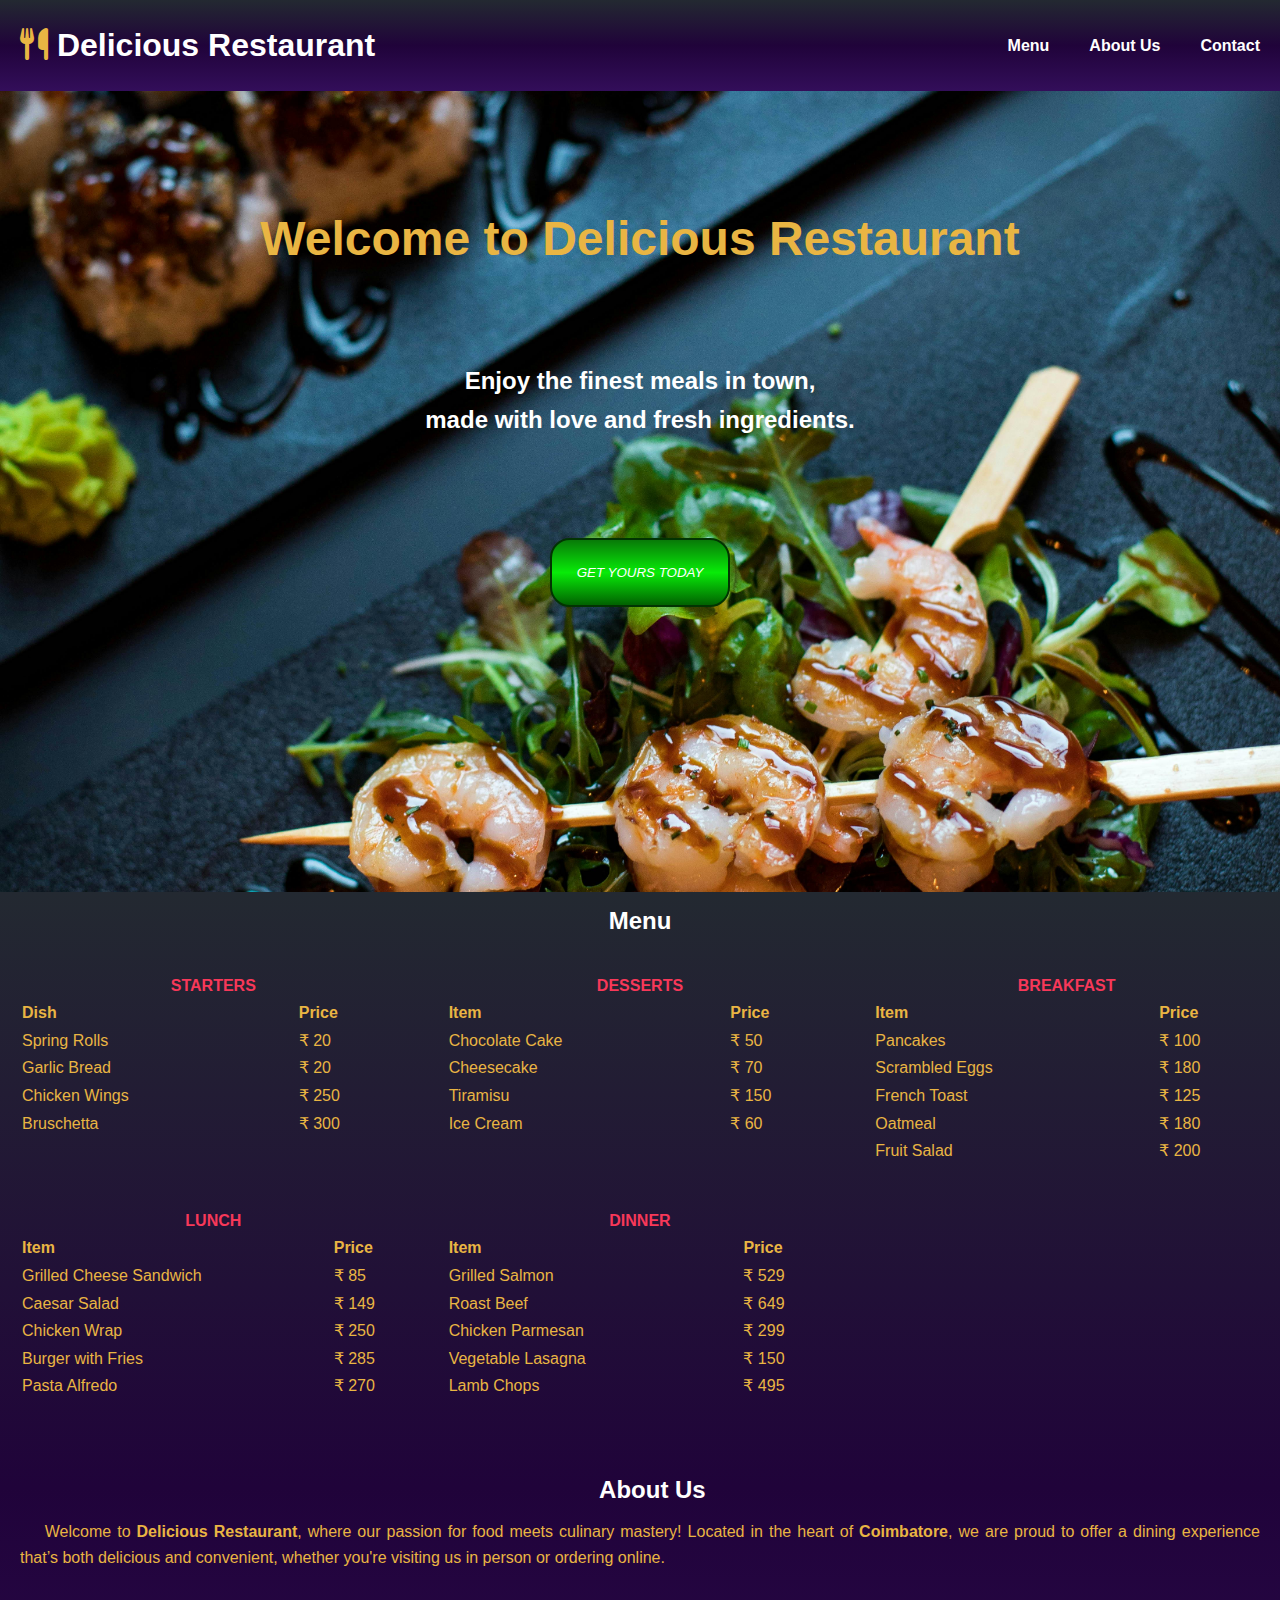
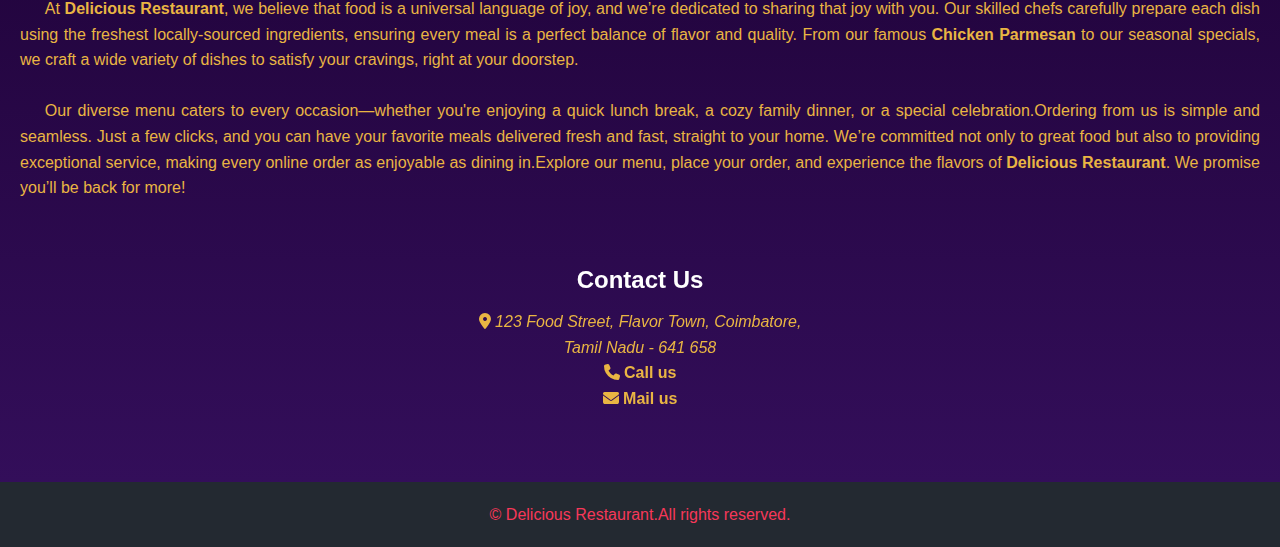
<file: index.html>
<!DOCTYPE html>
<html lang="en">
<head>
    <meta charset="UTF-8">
    <meta name="viewport" content="width=device-width, initial-scale=1.0">
    <title>Delicious Restaurant-Best Restaurant in Coimbatore</title>
    <link rel="stylesheet" href="https://cdnjs.cloudflare.com/ajax/libs/font-awesome/6.6.0/css/all.min.css">
    <link rel="stylesheet" href="style.css">
</head>
<body>
    <!-- Header -->
    <header>
        <div class="container">
            <h1><i class="fa-solid fa-utensils"></i> Delicious Restaurant</h1>
            <nav>
                <ul>
                    <li><a href="#menu-content"><h4>Menu</h4></a></li>
                    <li><a href="#about"><h4>About Us</h4></a></li>
                    <li><a href="#contact"><h4>Contact</h4></a></li>
                </ul>
            </nav>
        </div>
    </header>

    <!-- Hero Section -->
    <section class="hero">
        <h2>Welcome to Delicious Restaurant</h2>
        <h4>Enjoy the finest meals in town,<br> made with love and fresh ingredients.</h4>
        <form action="order.html">
            <button type="submit">GET YOURS TODAY</button>
        </form>
    </section>

    <!-- Menu Section -->
    <div id="menu-content" class="content">
    <h2  id="menu">Menu</h2>
    <section class="menu-section">
        <div>
        <table>
            <thead>
                <tr>
                    <th colspan="2" class="items">STARTERS</th>
                </tr>
                <tr>
                    <th>Dish</th>
                    <th>Price</th>
                </tr>
            </thead>
            <tbody>
                <tr>
                    <td>Spring Rolls</td>
                    <td>&#8377 20</td>
                </tr>
                <tr>
                    <td>Garlic Bread</td>
                    <td>&#8377 20</td>
                </tr>
                <tr>
                    <td>Chicken Wings</td>
                    <td>&#8377 250</td>
                </tr>
                <tr>
                    <td>Bruschetta</td>
                    <td>&#8377 300</td>
                </tr>
            </tbody>
        </table>
    </div>
    <div>
        <table>
            <thead>
                <tr><th colspan="2" class="items">DESSERTS</th></tr>
                <tr>
                    <th>Item</th>
                    <th>Price</th>
                </tr>
            </thead>
            <tbody>
                <tr>
                    <td>Chocolate Cake</td>
                    <td>&#8377 50</td>
                </tr>
                <tr>
                    <td>Cheesecake</td>
                    <td>&#8377 70</td>
                </tr>
                <tr>
                    <td>Tiramisu</td>
                    <td>&#8377 150</td>
                </tr>
                <tr>
                    <td>Ice Cream</td>
                    <td>&#8377 60</td>
                </tr>
            </tbody>
        </table>
    </div>
    <div>
        <table>
            <thead>
                <tr><th colspan="2" class="items">BREAKFAST</th></tr>
                <tr>
                    <th>Item</th>
                    <th>Price</th>
                </tr>
            </thead>
            <tbody>
                <tr>
                    <td>Pancakes</td>
                    <td>&#8377 100</td>
                </tr>
                <tr>
                    <td>Scrambled Eggs</td>
                    <td>&#8377 180</td>
                </tr>
                <tr>
                    <td>French Toast</td>
                    <td>&#8377 125</td>
                </tr>
                <tr>
                    <td>Oatmeal</td>
                    <td>&#8377 180</td>
                </tr>
                <tr>
                    <td>Fruit Salad</td>
                    <td>&#8377 200</td>
                </tr>
            </tbody>
        </table>
    </div>
    <div>
        <table>
            <thead>
                <tr><th colspan="2" class="items">LUNCH</th></tr>
                <tr>
                    <th>Item</th>
                    <th>Price</th>
                </tr>
            </thead>
            <tbody>
                <tr>
                    <td>Grilled Cheese Sandwich</td>
                    <td>&#8377 85</td>
                </tr>
                <tr>
                    <td>Caesar Salad</td>
                    <td>&#8377 149</td>
                </tr>
                <tr>
                    <td>Chicken Wrap</td>
                    <td>&#8377 250</td>
                </tr>
                <tr>
                    <td>Burger with Fries</td>
                    <td>&#8377 285</td>
                </tr>
                <tr>
                    <td>Pasta Alfredo</td>
                    <td>&#8377 270</td>
                </tr>
            </tbody>
        </table>
    </div>
    <div>
        <table>
            <thead>
                <tr><th colspan="2" class="items">DINNER</th></tr>
                <tr>
                    <th>Item</th>
                    <th>Price</th>
                </tr>
            </thead>
            <tbody>
                <tr>
                    <td>Grilled Salmon</td>
                    <td>&#8377 529</td>
                </tr>
                <tr>
                    <td>Roast Beef</td>
                    <td>&#8377 649</td>
                </tr>
                <tr>
                    <td>Chicken Parmesan</td>
                    <td>&#8377 299</td>
                </tr>
                <tr>
                    <td>Vegetable Lasagna</td>
                    <td>&#8377 150</td>
                </tr>
                <tr>
                    <td>Lamb Chops</td>
                    <td>&#8377 495</td>
                </tr>
            </tbody>
        </table>
    </div>
    </section>

    <!-- About Us Section -->
    <section id="about" class="about-section">
        <h2>About Us</h2>
        <p>Welcome to <b>Delicious Restaurant</b>, where our passion for food meets culinary mastery! Located in the heart of <b>Coimbatore</b>, we are proud to offer a dining experience that’s both delicious and convenient, whether you're visiting us in person or ordering online.</p>
            <br>
            <p>At <b>Delicious Restaurant</b>, we believe that food is a universal language of joy, and we’re dedicated to sharing that joy with you. Our skilled chefs carefully prepare each dish using the freshest locally-sourced ingredients, ensuring every meal is a perfect balance of flavor and quality. From our famous <b>Chicken Parmesan</b> to our seasonal specials, we craft a wide variety of dishes to satisfy your cravings, right at your doorstep.</p>
            <br>
            <p>Our diverse menu caters to every occasion—whether you're enjoying a quick lunch break, a cozy family dinner, or a special celebration.Ordering from us is simple and seamless. Just a few clicks, and you can have your favorite meals delivered fresh and fast, straight to your home. We’re committed not only to great food but also to providing exceptional service, making every online order as enjoyable as dining in.Explore our menu, place your order, and experience the flavors of <b>Delicious Restaurant</b>. We promise you’ll be back for more!</p>
    </section>

    <!-- Contact Section -->
    <section id="contact" class="contact-section">
        <h2>Contact Us</h2>
        <address><i class="fa-solid fa-location-dot"></i> 123 Food Street, Flavor Town, Coimbatore,<br>Tamil Nadu - 641 658</address>
        <section class="con">
            <a href="tel:+919865167121"><i class="fa-solid fa-phone"></i> Call us</a>
            <a href="mailto:deliciousrestaurant@gmail.com"><i class="fa-solid fa-envelope"></i> Mail us</a>
        </section>
       
    </section>
</div>
    <footer>
        <p>&copy Delicious Restaurant.All rights reserved.</p>
    </footer>
</body>
</html>
</file>
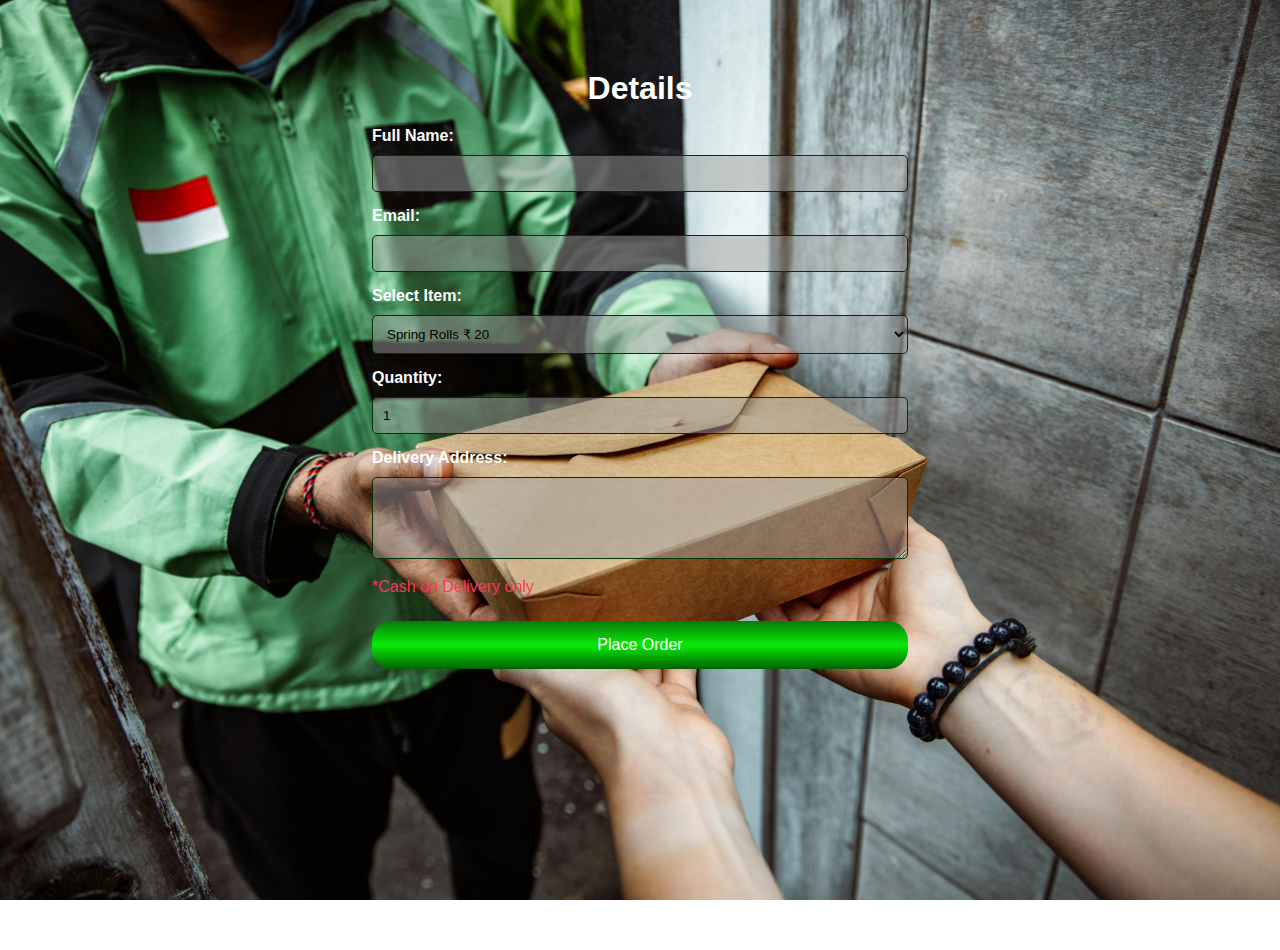
<file: order.html>
<!DOCTYPE html>
<html lang="en">
<head>
    <meta charset="UTF-8">
    <meta name="viewport" content="width=device-width, initial-scale=1.0">
    <title>Order Page</title>
    <link rel="stylesheet" href="orderpage_style.css">
</head>
<body>
    <div class="container">
        <h1>Details</h1>
        <form action="submit_order.html" method="">
            <div class="form-group">
                <label for="name">Full Name:</label>
                <input type="text" id="name" name="name" required>
            </div>
            
            <div class="form-group">
                <label for="email">Email:</label>
                <input type="email" id="email" name="email" required>
            </div>

            <div class="form-group">
                <label for="item">Select Item:</label>
                <select id="item" name="item" required>
                    <option value="Spring Rolls">Spring Rolls	₹ 20</option>
                    <option value="Garlic Bread">Garlic Bread	₹ 20</option>
                    <option value="Chicken Wings">Chicken Wings	₹ 250</option>
                    <option value="Bruschetta">Bruschetta	₹ 300</option>
                    <option value="Chocolate Cake">Chocolate Cake	₹ 50</option>
                    <option value="Cheesecake">Cheesecake	₹ 70</option>
                    <option value="Tiramisu">Tiramisu	₹ 150</option>
                    <option value="Ice Cream">Ice Cream	₹ 60</option>
                    <option value="Pancakes">Pancakes	₹ 100</option>
                    <option value="Scrambled Eggs">Scrambled Eggs	₹ 180</option>
                    <option value="French Toast">French Toast	₹ 125</option>
                    <option value="Oatmeal">Oatmeal	₹ 180</option>
                    <option value="Fruit Salad">Fruit Salad	₹ 200</option>
                    <option value="Grilled Cheese Sandwich">Grilled Cheese Sandwich	₹ 85</option>
                    <option value="Caesar Salad">Caesar Salad	₹ 149</option>
                    <option value="Chicken Wrap">Chicken Wrap	₹ 250</option>
                    <option value="Burger with Fries">Burger with Fries	₹ 285</option>
                    <option value="Pasta Alfredo">Pasta Alfredo	₹ 270</option>
                    <option value="Grilled Salmon">Grilled Salmon	₹ 529</option>
                    <option value="Roast Beef">Roast Beef	₹ 649</option>
                    <option value="Chicken Parmesan">Chicken Parmesan	₹ 299</option>
                    <option value="Vegetable Lasagna">Vegetable Lasagna	₹ 150</option>
                    <option value="Lamb Chops">Lamb Chops	₹ 495</option>
                </select>
            </div>

            <div class="form-group">
                <label for="quantity">Quantity:</label>
                <input type="number" id="quantity" name="quantity" min="1" value="1" required>
            </div>

            <div class="form-group">
                <label for="address">Delivery Address:</label>
                <textarea id="address" name="address" rows="4" required></textarea>
            </div>
            <div class="form-group">
                <p>*Cash on Delivery only</p>
            </div>
            <button type="submit">Place Order</button>
        </form>
    </div>
</body>
</html>
</file>
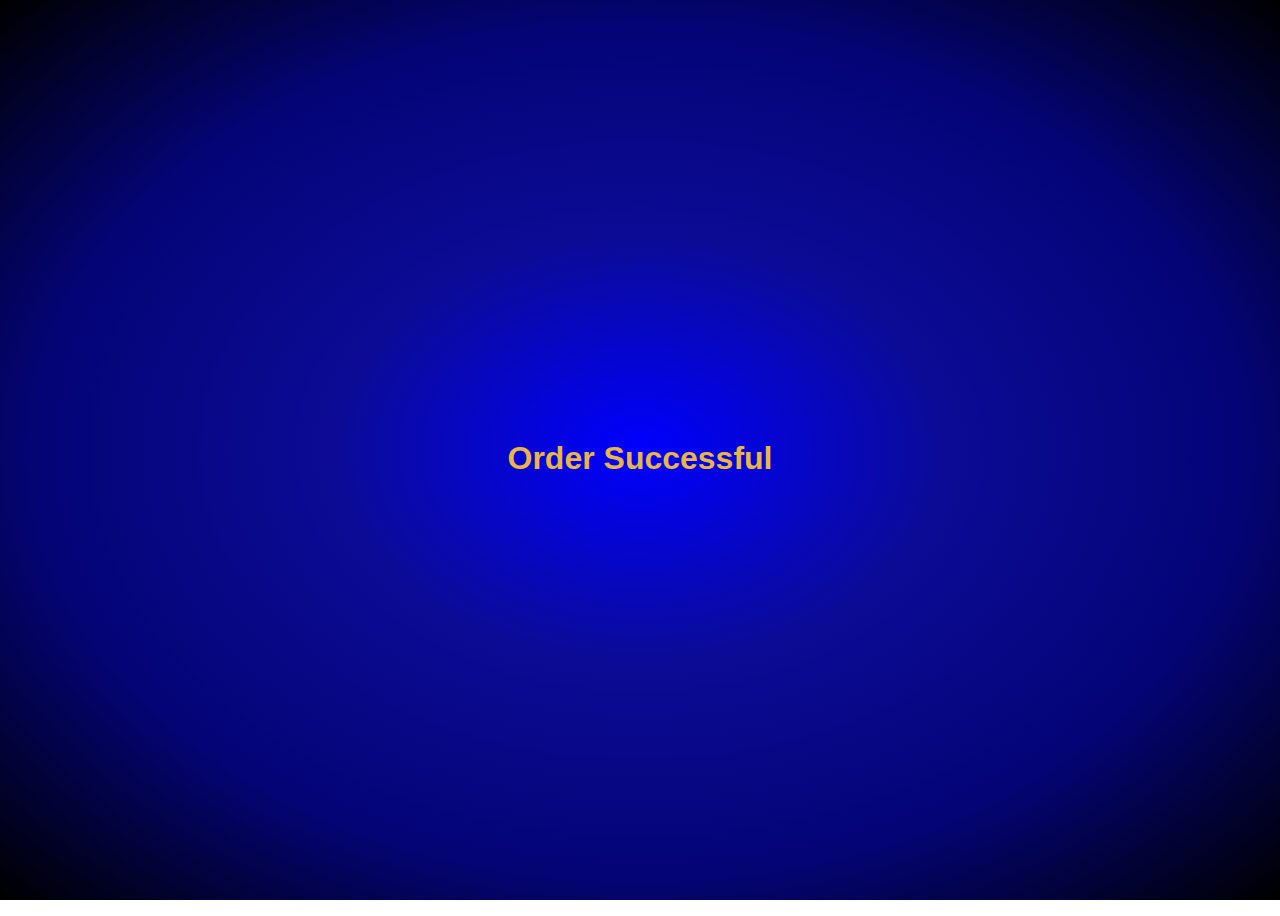
<file: submit_order.html>
<!DOCTYPE html>
<html lang="en">
<head>
    <meta charset="UTF-8">
    <meta name="viewport" content="width=device-width, initial-scale=1.0">
    <title>Order submitted</title>
    <link rel="stylesheet" href="submit_order_style.css">
</head>
<body>
    <div>
        <h1>Order Successful</h1>
    </div>
</body>
</html>
</file>
<file: style.css>
* {
    margin: 0;
    padding: 0;
    box-sizing: border-box;
}

:root{
    --black:#232931;
    --red:#F73859;
    --sandal:#e9b543;
    --white: #fff;
}
body {
    font-family: Arial, sans-serif;
    line-height: 1.6;
    color:var(--black);
}

/* Header */
header .container {
    background: linear-gradient(to bottom,var(--black),rgb(32, 3, 58),rgb(51, 14, 90));
    display: flex;
    justify-content:space-between;
    align-items: center;
    flex-wrap: wrap;
}

header h1{
    color: var(--white);
    padding: 20px 0;
    margin-left: 20px;
    font-size: 2rem;
    min-width: 365px;
}

header h1 i{
    color: var(--sandal);
}
nav ul {
    list-style: none;
    display: flex;
}

nav ul li {
    margin: 0px 20px;
}

nav a {
    color: var(--white);
    text-decoration: none;
}

nav a:hover {
    color: var(--red);
}

header{
    position: sticky;
    top:0px;
}

/* Hero Section */
.hero {
    background-image: url("banner.jpg");
    background-size: cover;
    background-position: center;
    height: 89vh;
    text-align: center;
    padding: 100px 20px;
}

.hero h2 {
    color: var(--sandal);
    font-size: 48px;
    margin-bottom: 10px;
}

.hero h4 {
    margin-top: 6%;
    color:var(--white);
    font-size: 24px;
}

.hero button{
    margin-top: 8%;
    background:linear-gradient(rgb(8, 122, 8),rgb(8, 235, 8),rgb(1, 97, 1));
    border: 2px solid rgb(2, 52, 2);
    border-radius: 20px;
    padding: 2%;
    color: var(--white);
    font-style: italic;
    
}
.hero button:hover{
    transform: translateY(-10%);
}
.hero button:active{
    background:linear-gradient(rgb(102, 4, 4),rgb(239, 19, 19),rgb(133, 4, 4));
}
.content{
    background: linear-gradient(to bottom,var(--black),rgb(32, 3, 58),rgb(51, 14, 90));
}

/* Menu Section */

table{
    color: var(--sandal);
    text-align: left;
    padding: 20px;
    width: 100%;

}

h2{
    padding: 10px 0px;
    color: var(--white);
    text-align: center;
}

.items{
    color: var(--red);
    text-align: center;
}

.menu-section {
    display: grid;
    grid-template-columns:repeat(auto-fit,minmax(330px,1fr));
}

/* About Us Section */

.about-section {
    padding: 40px 20px;
    text-indent: 2%;
    text-align:justify;
    color:var(--sandal);
}

/* Contact Section */

.contact-section{
    color: var(--sandal);
    padding: 40px 20px;
    text-align: center;
    position: relative;
    bottom: 30px;
}

.contact-section a{
    color: var(--sandal);
    text-decoration: none;
    display: block;
    width: fit-content;
    font-weight: bolder;
}

.con{
    display: flex;
    flex-direction: column;
    align-items: center;
}

.contact-section a:hover{
    color:var(--red);
}

.contact-section a:active{
    color: var(--white);
    background-color: var(--red);
    padding: 5px;
    border-color: var(--sandal);
    border-width: 2PX;
    border-style:solid;
    border-radius: 10px;
}


/* Footer */
footer {
    text-align: center;
    padding: 20px;
    background-color: var(--black);
    color:var(--red);
}
</file>
<file: orderpage_style.css>
* {
    margin: 0;
    padding: 0;
    box-sizing: border-box;
}

:root{
    --black:#232931;
    --red:#F73859;
    --sandal:#e9b543;
    --white: #fff;
}

body {
    font-family: Arial, sans-serif;
    background-image:url(order_image3.jpg);
    background-position: center;
    background-repeat: no-repeat;
    background-size: cover;
    background-attachment: fixed;
    width: 100vw;
    height: 100vh;
}

.container {
    max-width: 45vw;
    margin: 50px auto;
    padding: 20px;
}

h1 {
    text-align: center;
    margin-bottom: 20px;
    color:var(--white);
}

.form-group {
    margin-bottom: 15px;
}

label {
    display: block;
    margin-bottom: 5px;
    font-weight: bold;
    color:var(--white);
}

input, select, textarea {
    width: 100%;
    padding: 10px;
    margin-top: 5px;
    background-color: rgba(157, 158, 158, 0.5);
    border: 1px solid rgb(1, 52, 1);
    border-radius: 5px;
}

button {
    width: 100%;
    padding: 15px;
    background:linear-gradient(rgb(8, 122, 8),rgb(8, 235, 8),rgb(1, 97, 1));
    border: none;
    border-radius: 20px;
    color: white;
    font-size: 16px;
    cursor: pointer;
    margin-top: 10px;
}

button:hover {
    transform: translateY(-10%);
    background-color: green;
}

button:active{
    background:linear-gradient(rgb(102, 4, 4),rgb(239, 19, 19),rgb(133, 4, 4));
}
p{
    color: var(--red);
}

@media screen and (max-width:850px){
    .container {
        max-width: 50vw;
    }
}
</file>
<file: submit_order_style.css>
:root{
    --black:#232931;
    --red:#F73859;
    --sandal:#e9b543;
    --white: #fff;
}

body {
    font-family: Arial, sans-serif;
    background: radial-gradient(blue,rgb(11, 11, 150),rgb(4, 4, 118),black);
    background-repeat: no-repeat;
    background-attachment: fixed;
}

div{
    display: flex;
    justify-content: center;
    align-items: center;
    height: 100vh;
    flex-wrap: wrap;
}
h1{
    color: var(--sandal);
    min-width: 260px;
    animation-duration: 3s;
    animation-name: order;
    animation-iteration-count: infinite;
}

@keyframes order{
    0%{
        color: var(--sandal);
    }
    10%{
        transform:scale(1);
        color: var(--red);
    }
    35%{
        transform:scale(2);
        color: var(--red);
    }
    60%{
        color: green;
    }
    80%{
        color: green;
    }
}
</file>
